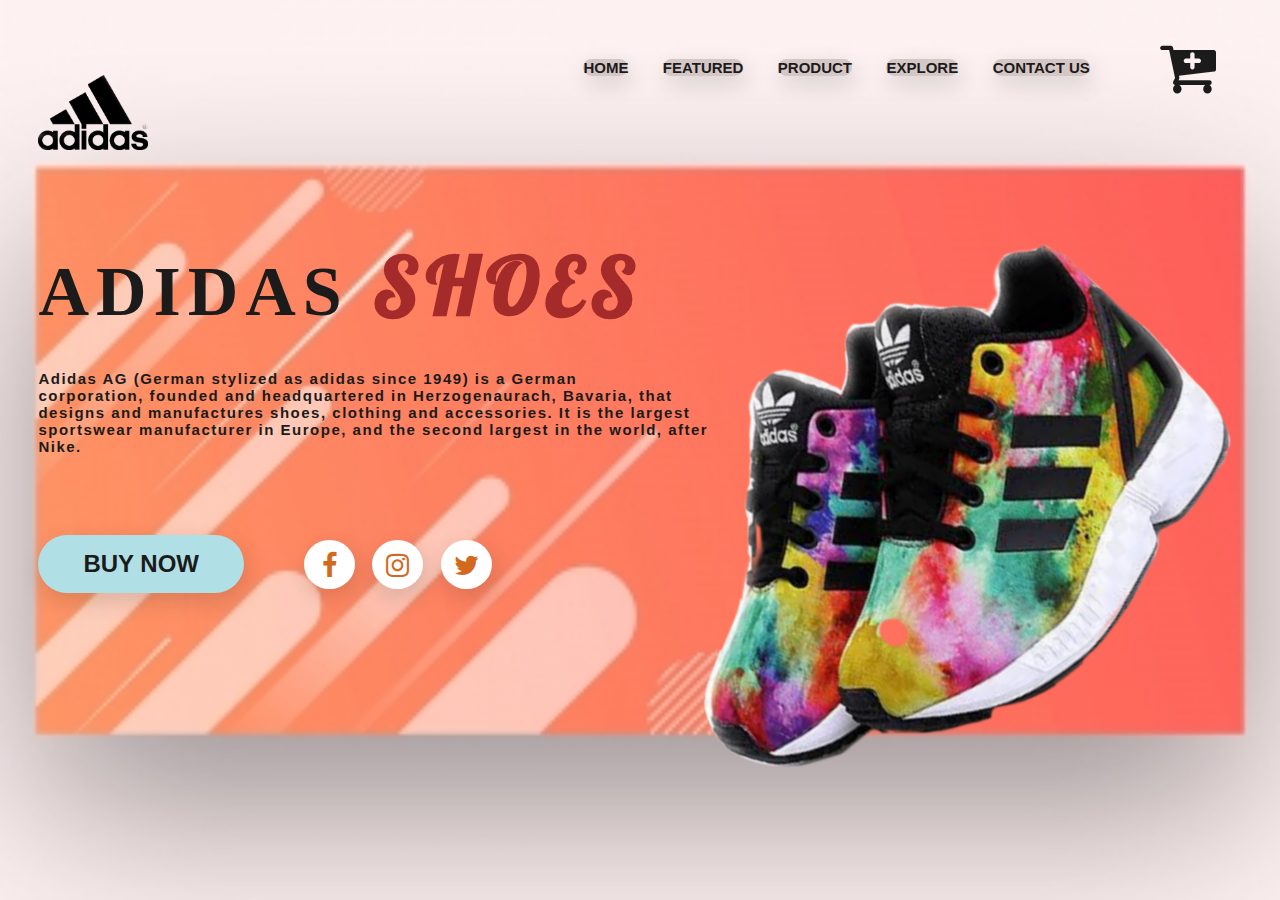
<file: Landing Page/Index.html>
<!DOCTYPE html>
<html lang="en">
<head>
    <meta charset="UTF-8">
    <meta http-equiv="X-UA-Compatible" content="IE=edge">
    <meta name="viewport" content="width=device-width, initial-scale=1.0">
    <link rel="stylesheet" href="https://stackpath.bootstrapcdn.com/font-awesome/4.7.0/css/font-awesome.min.css">
    <link rel="stylesheet" type="text/css" href="style.css">
    <title>Adidas Shoe Landing Page</title>
</head>
<body>
     <div class="container">
         <div class="navbar">
            <img src="images/logo1.png.png" class="logo">
             <nav>
                <ul>
                    <li><a href="">Home</a></li>
                    <li><a href="">Featured</a></li>
                    <li><a href="">Product</a></li>
                    <li><a href="">Explore</a></li>
                    <li><a href="">Contact Us</a></li>
                </ul>
             </nav>
             <a href=""><i class="fa cart fa-cart-plus"></i></a>
         </div>
         <div class="content">
             <h1>Adidas <span class="style">Shoes</span></h1>
             <p>Adidas AG (German stylized as adidas since 1949) is a German <br> corporation, founded and headquartered in Herzogenaurach, Bavaria, that<br> designs and manufactures shoes, clothing and accessories. It is the largest<br>sportswear manufacturer in Europe, and the second largest in the world, after<br>Nike.
            </p> 
            <div class="text">
                <button class="btn">Buy Now</button>
                <div class="social-media">
                    <a href=""><i class="fa icons fa-facebook"></i></a>
                    <a href=""><i class="fa icons fa-instagram"></i></a>
                    <a href=""><i class="fa icons fa-twitter"></i></a>
                </div>
            </div>       
        </div>
        <img src="images/bg4.png.png" class="image">
     </div>
</body>
</html>
</file>
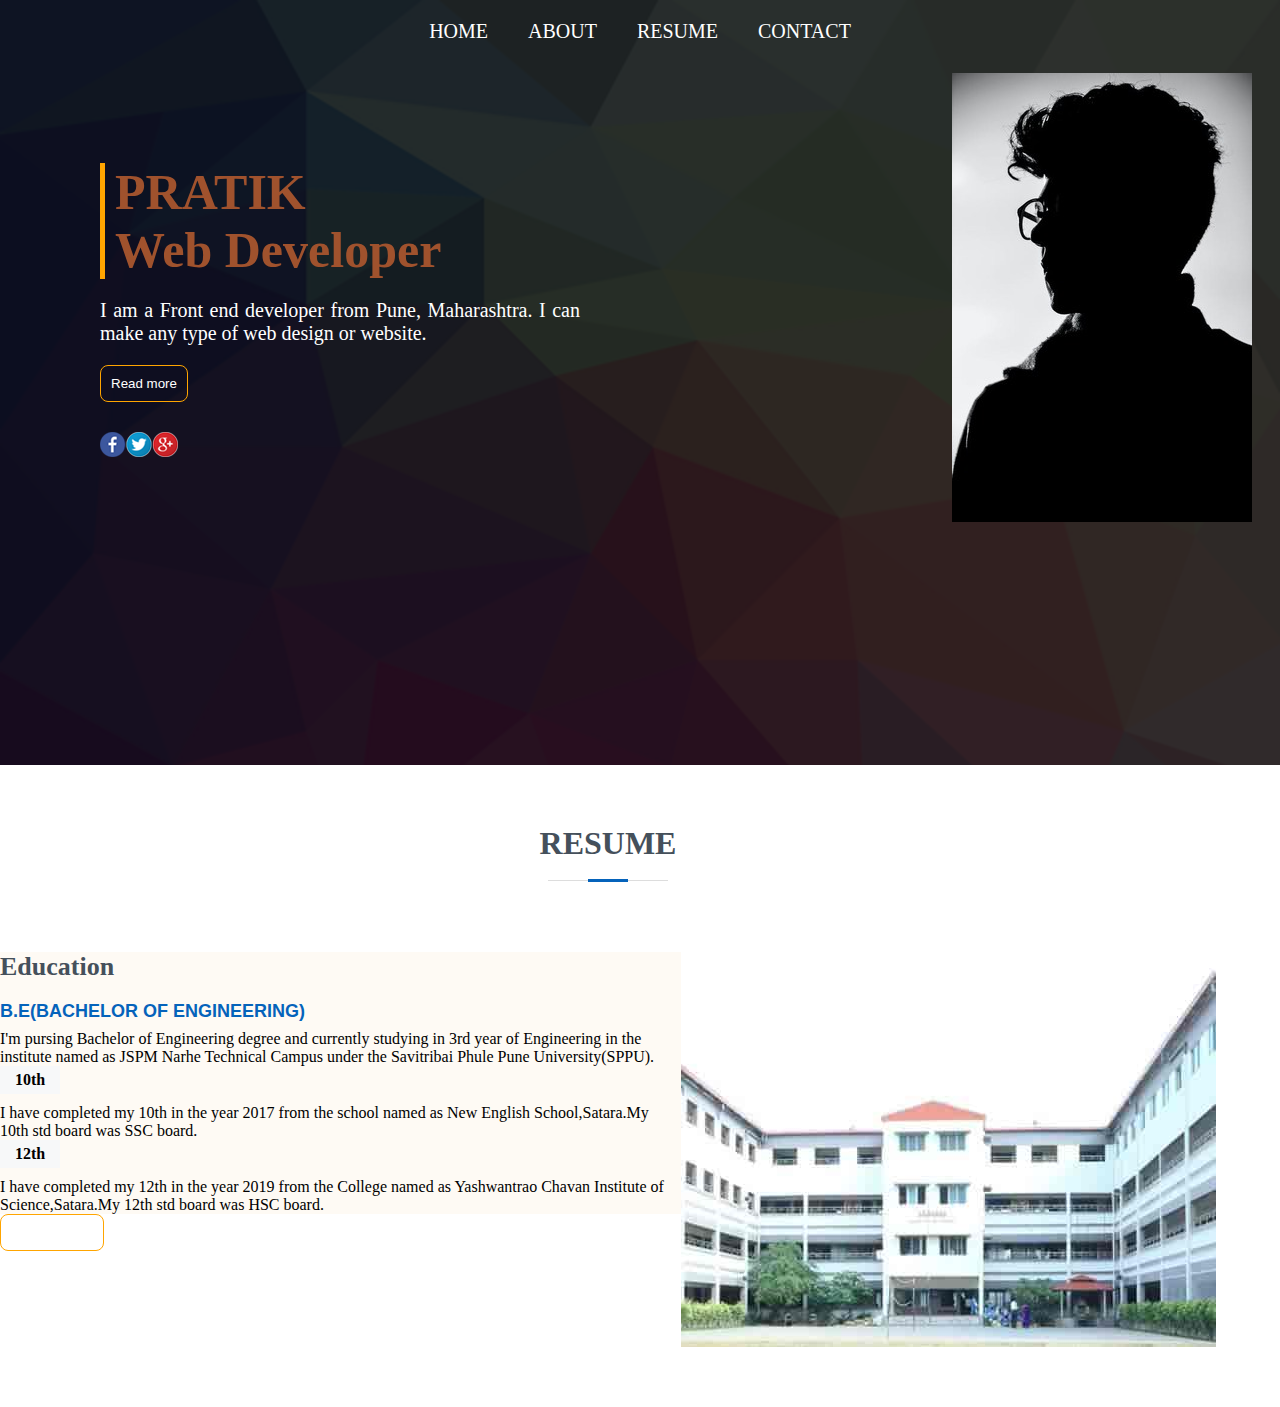
<file: Portfolio/index.html>
<!DOCTYPE html>
<html>
<head>
	<title>Portfolio </title>
	<link rel="stylesheet" type="text/css" href="style.css">
	<link href="https://cdn.jsdelivr.net/npm/bootstrap@5.1.3/dist/css/bootstrap.min.css" rel="stylesheet"
		integrity="sha384-1BmE4kWBq78iYhFldvKuhfTAU6auU8tT94WrHftjDbrCEXSU1oBoqyl2QvZ6jIW3" crossorigin="anonymous">
</head>

<body>
	<div class="test">
		<div class="main">
			<nav>
				<a href="#">Home</a>
				<a href="#">About</a>
				<a href="#">Resume</a>
				<a href="#">Contact</a>
			</nav>

			<div class="text">

				<img src="profile.jpeg" class="img">
				<div class="t1">
					<h1>PRATIK <br>Web Developer</h1>
					<p>
						I am a Front end developer from Pune, Maharashtra. I can make any type of web design or website.
					</p>
					<button>Read more</button><br>
					<div id="icon">
						<img src="icon.png" alt="">
					</div>
				</div>


			</div>
		</div>


	</div>
	</div>
	<section id="resume" class="resume">
		<div class="container" data-aos="fade-up">

			<div class="section-title">
				<h2>Resume</h2>
			</div>

			<div class="row">
				<div class="col-lg-6">
					<img src="school.jpg" alt="" class="img2">
				</div>
				<div class="col-lg-6">
					<div class="education">
						<h3 class="resume-title">Education</h3>
						<div class="resume-item">
							<h4>B.E(Bachelor Of Engineering)</h4>
							<p>I'm pursing Bachelor of Engineering degree and currently studying in 3rd year of
								Engineering in the institute named as JSPM Narhe Technical Campus under the Savitribai
								Phule Pune University(SPPU).</p>
						</div>
						<div class="resume-item">
							<h5>10th</h5>
							<p>I have completed my 10th in the year 2017 from the school named as New English
								School,Satara.My 10th std board was SSC board.</p>
							<div class="resume-item"></div>
							<h5>12th</h5>
							<p>I have completed my 12th in the year 2019 from the College named as Yashwantrao Chavan
								Institute of Science,Satara.My 12th std board was HSC board.</p>
						</div>

					</div>
					<button class="btn btn-lg btn-outline-primary">Download CV</button>

				</div>

			</div>
		</div>
	</section>
	<script src="https://cdn.jsdelivr.net/npm/bootstrap@5.1.3/dist/js/bootstrap.bundle.min.js"
		integrity="sha384-ka7Sk0Gln4gmtz2MlQnikT1wXgYsOg+OMhuP+IlRH9sENBO0LRn5q+8nbTov4+1p"
		crossorigin="anonymous"></script>
</body>

</html>
</file>
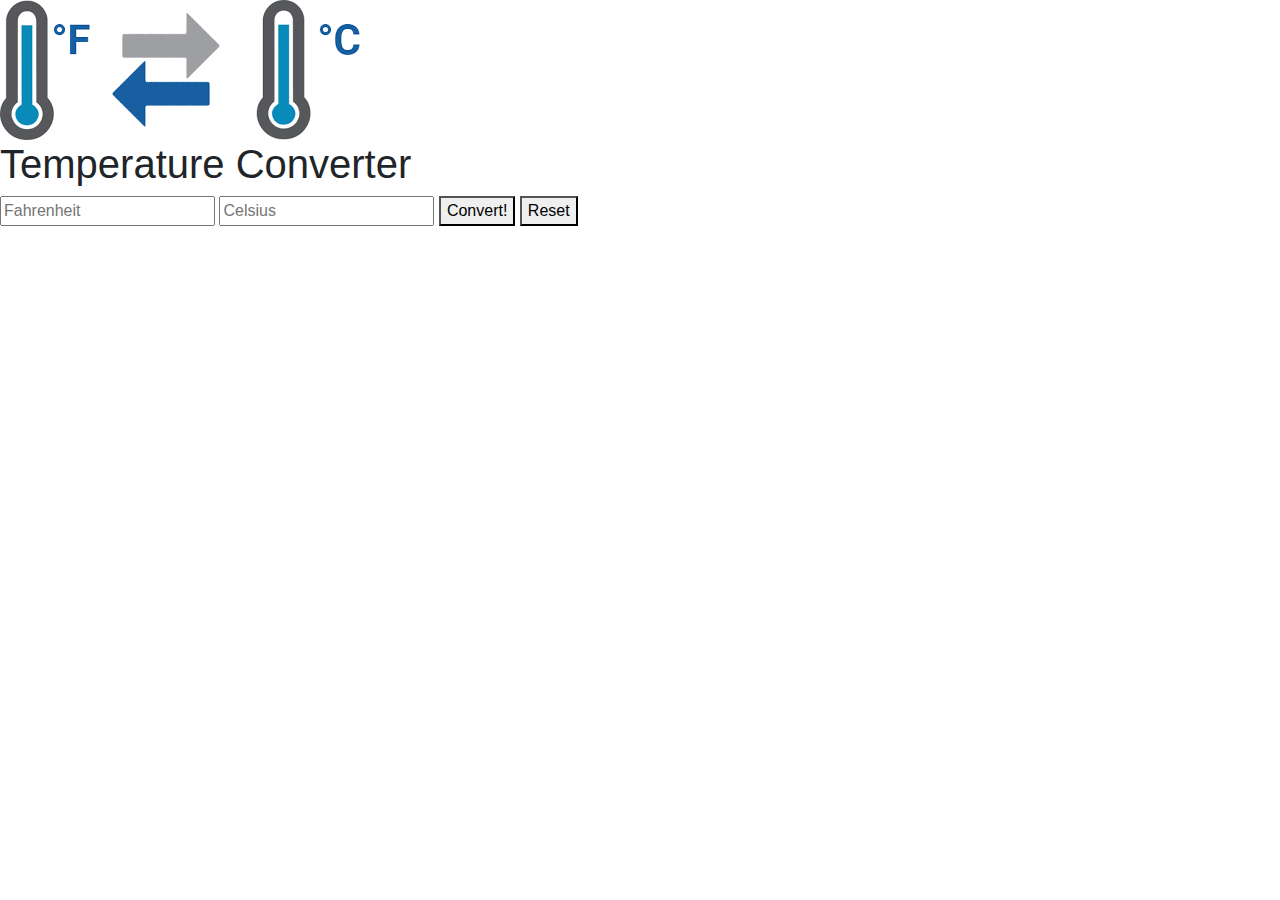
<file: Temperature converter/index.html>
<!DOCTYPE html>
<html>
  <head>
    <title>Temperature Converter</title>
    <link
      rel="stylesheet"
      href="https://stackpath.bootstrapcdn.com/bootstrap/4.3.1/css/bootstrap.min.css"
    />
  </head>
  <body>
      <img src="temp.png" alt="" srcset="">
    <h1>Temperature Converter</h1>
    <input type="text" id="fahrenheit" placeholder="Fahrenheit" name="f" value="" />
    <input type="text" id="celsius" placeholder="Celsius" name="c" value="" />
    <button id="convert">Convert!</button>
    <button id="clear">Reset</button>
</body>
<script src="script.js"></script>
</html>
</file>
<file: Landing Page/style.css>
@import url('https://fonts.googleapis.com/css2?family=Lobster&display=swap');

* {
    margin: 0;
    padding: 0;
    font-family: 'Poppins', sans-serif;
}
.container {
    height: 100vh;
    width: 100%;
    background-image: url(images/bg1.png);
    background-position: center;
    background-size: cover;
    padding-right: 5%;
    padding-left: 3%;
    box-sizing: border-box;
    position: relative;
}
.navbar {
    width: 100%;
    height: 15vh;
    margin: auto;
    display: flex;
    align-items: center;
}
.logo {
    width: 110px;
    margin-top: 90px;
    cursor: pointer;
}
nav {
    flex: 1;
    padding-left: 420px;
}
nav ul li {
    display: inline-block;
    list-style: none;
    margin: 0 15px;
}
nav ul li a {
    text-decoration: none;
    background-color: rgb(214, 199, 199);
    color: #1b1b1b;
    text-transform: uppercase;
    font-size: 15px;
    font-weight: 700;
    display: block;
    border-radius: 80px;
    background-size: 500% auto;
    box-shadow: 3px 8px 22px rgba(22,21,21,.15);
}
nav ul li a:hover{
    transform: scale(1.1);
    transition: all .5s;
}
a .cart {
    font-size: 60px;
    color: #1b1b1b;
}
a .cart:hover {
    transform: scale(1.1);
    color: rgb(111,167,29);
    transition: all .5s;
}
.content {
    position: relative;
}
h1 {
    font-family: cursive;
    text-transform: uppercase;
    font-weight: 800;
    margin-top: 100px;
    letter-spacing: .1em;
    font-size: 70px;
    color: #1b1b1b;
}
h1 .style {
    color: brown;
    font-size: 80px;
    font-weight: 800;
    font-family: 'Lobster', cursive;
}
p {
    font-size: 15px;
    font-weight: 600;
    letter-spacing: .1em;
    margin-top: 35px;
    color: #1b1b1b;
}
.text {
    position: relative;
    display: flex;
    align-items: center;
}
.btn {
    background-color: powderblue;
    margin-top: 80px;
    padding: 15px 45px;
    text-align: center;
    border: none;
    outline: none;
    transition: .5s;
    text-transform: uppercase;
    color: #1b1b1b;
    cursor: pointer;
    font-weight: 700;
    font-size: 24px;
    display: block;
    border-radius: 30px;
    background-size: 200% auto;
    box-shadow: 3px 8px 22px rgba(22,21,21,.15);
}
.btn:hover {
    transform: scale(1.1);
    transition: all .5s;
}
.social-media {
    font-family: 'Poppins', sans-serif;
    margin-top: 80px;
    margin-left: 50px;
    text-decoration: none;
    font-size: 27px;
 }
 .icons {
    color: chocolate;
    padding: 12px 12px 10px 12px;
    border-radius: 50%;
    margin-left: 10px;
    width: 27px;
    text-align: center;
    height: 27px;
    background-color: #fff;
    box-shadow: 3px 8px 22px rgba(22, 21, 21, 0.15);
 }
 .icons:hover {
    transform: scale(1.1);
    color: #fff;
    background-color: greenyellow;
    transition: all .5s;
 }
.image {
    position: absolute;
    width: 47%;
    height: 47%;
    bottom: 0;
    margin-bottom: 170px;
    margin-left: 590px;
    transform: rotate(-35deg);
}
</file>
<file: Portfolio/style.css>
*{ padding: 0; margin: 0; box-sizing: border-box; }


.test{
	background: url(img5.png);
	background-size: cover;
	height: 85vh;
	width: 100%;

}
.main{
	
	width: 100%;
	height: 100%;
	background: rgba(0,0,0,0.8);
}
nav{
	display: flex;
	justify-content: center;
	align-items: center;
}

nav a{
	text-decoration: none;
	color: white;
	padding: 10px;
	margin:10px;
	font-size: 20px;
	text-transform: uppercase;
	position: relative;
    font-family: serif
}
nav a:before{
	content: "";
	width: 0%;
	border-bottom: 2px solid orange;
	position: absolute;
	bottom: 0;
	display: block;
}



nav a:hover:before{
	width: 80%;
	transition: 0.4s linear;
}

.text{
	width: 90%;
	color: white;
	margin-top: 100px;
	margin-left: 100px;
}


.text h1{
	font-size: 50px;
	padding-left: 10px;
	border-left: 5px solid orange;
	font-family: serif;
	color: sienna;
}
.text p{
	margin:20px 0px;
	font-size: 20px;
	text-align: justify;
}
button{
	padding: 10px;
	background: transparent;
	border: 1px solid orange;
	outline: none;
	color: white;
	border-radius: 8px;
}
button:hover{
    cursor: pointer;
    color: turquoise;
    transition: 0.4s linear;
}


#icon{
	margin-top: 30px;
}

.t1{
	width: 480px;
}
.img{
	float: right;
	position: relative;
	bottom: 90px;
}
.resume{
	width: 95vw;
}
.resume .resume-title {
	font-size: 26px;
	font-weight: 700;
	margin-top: 20px;
	margin-bottom: 20px;
	color: #45505b;
  }
  
  .resume .resume-item h4 {
	line-height: 18px;
	font-size: 18px;
	font-weight: 600;
	text-transform: uppercase;
	font-family: "Poppins", sans-serif;
	color: #0563bb;
	margin-bottom: 10px;
  }
  .resume .resume-item h5 {
	font-size: 16px;
	background: #f7f8f9;
	padding: 5px 15px;
	display: inline-block;
	font-weight: 600;
	margin-bottom: 10px;
  }
  .resume .resume-item ul {
	padding-left: 20px;
  }
  .resume .resume-item ul li {
	padding-bottom: 10px;
  }
  .resume .resume-item:last-child {
	padding-bottom: 0;
  }

.img2{
	float: right;
}
  section {
	justify-content: center;
	padding: 60px 0;
	overflow: hidden;
  }
  
  .section-title {
	text-align: center;
	padding-bottom: 30px;
  }
  .section-title h2 {
	font-size: 32px;
	font-weight: bold;
	text-transform: uppercase;
	margin-bottom: 20px;
	padding-bottom: 20px;
	position: relative;
	color: #45505b;
  }
  .section-title h2::before {
	content: "";
	position: absolute;
	display: block;
	width: 120px;
	height: 1px;
	background: #ddd;
	bottom: 1px;
	left: calc(50% - 60px);
  }
  .section-title h2::after {
	content: "";
	position: absolute;
	display: block;
	width: 40px;
	height: 3px;
	background: #0563bb;
	bottom: 0;
	left: calc(50% - 20px);
  }
  .section-title p {
	margin-bottom: 0;
  }
.education{
	background-color: rgba(250,235,215,0.265);
}
</file>
